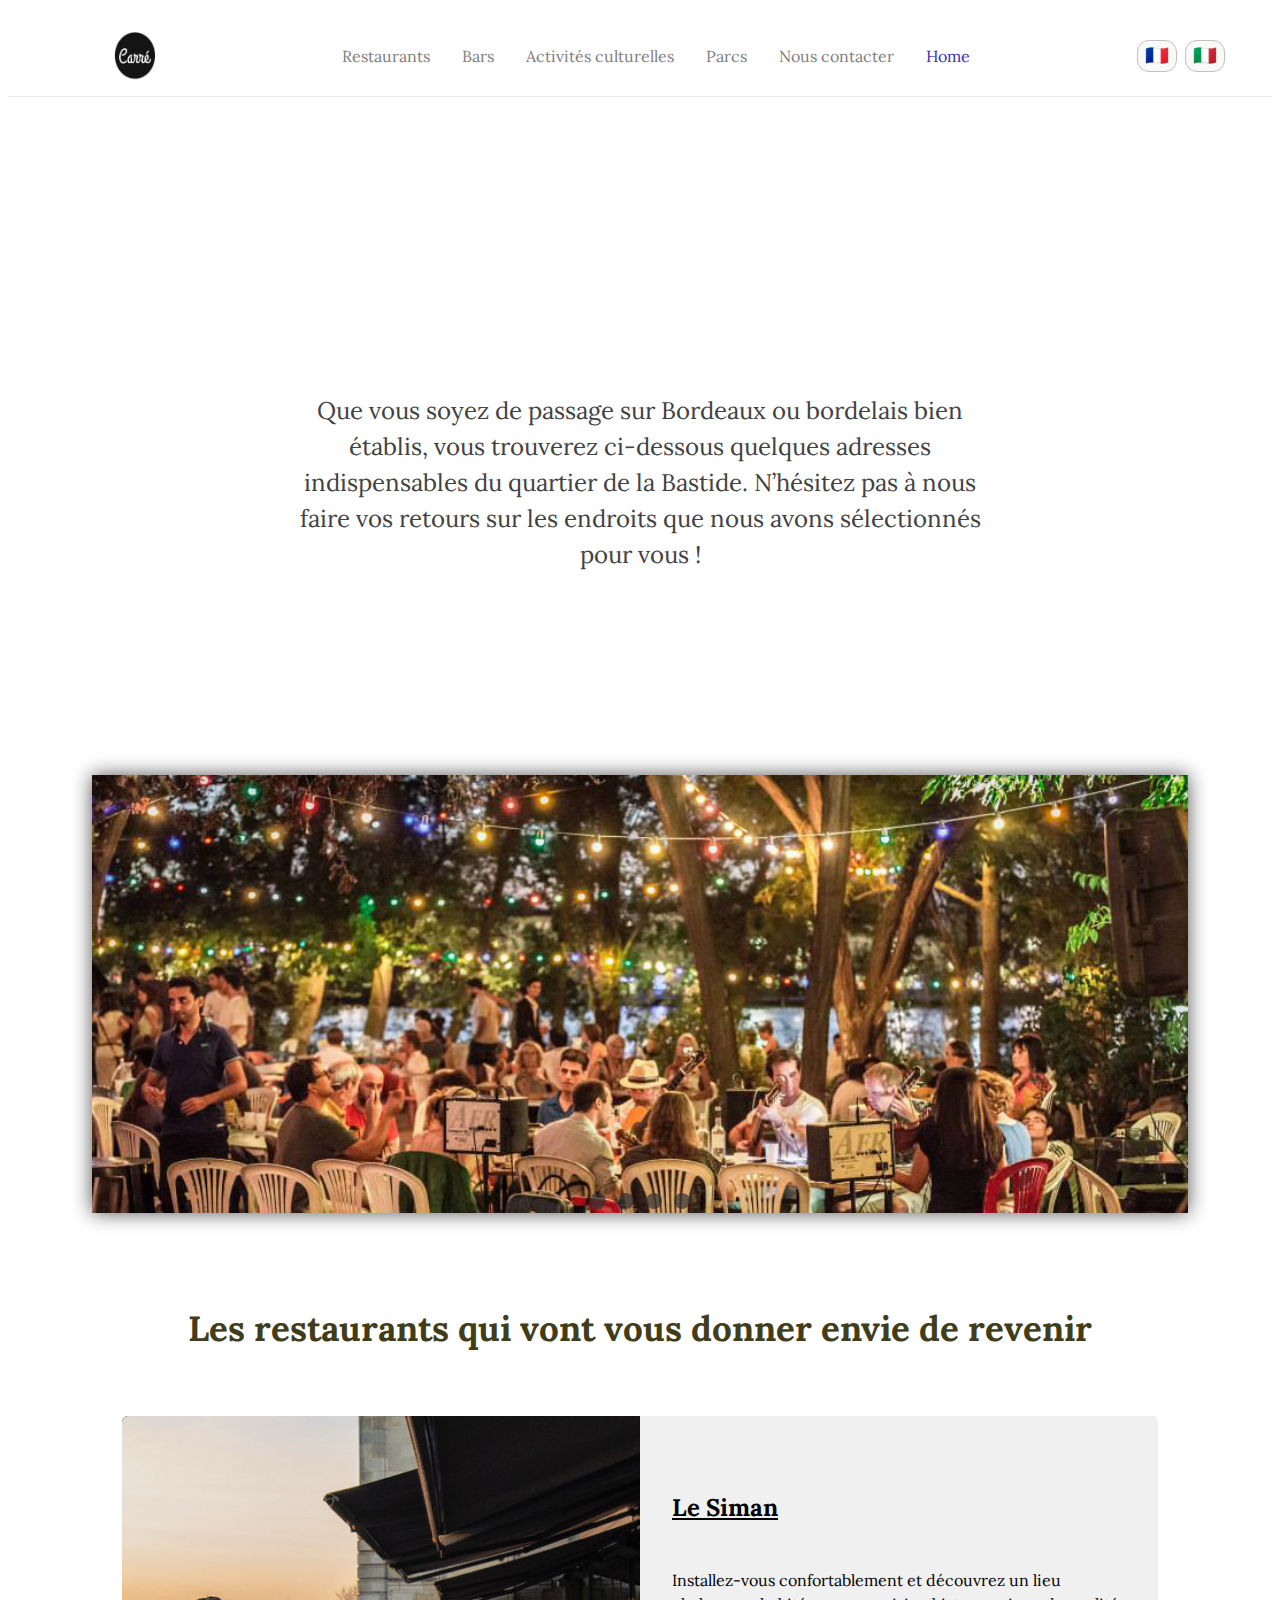
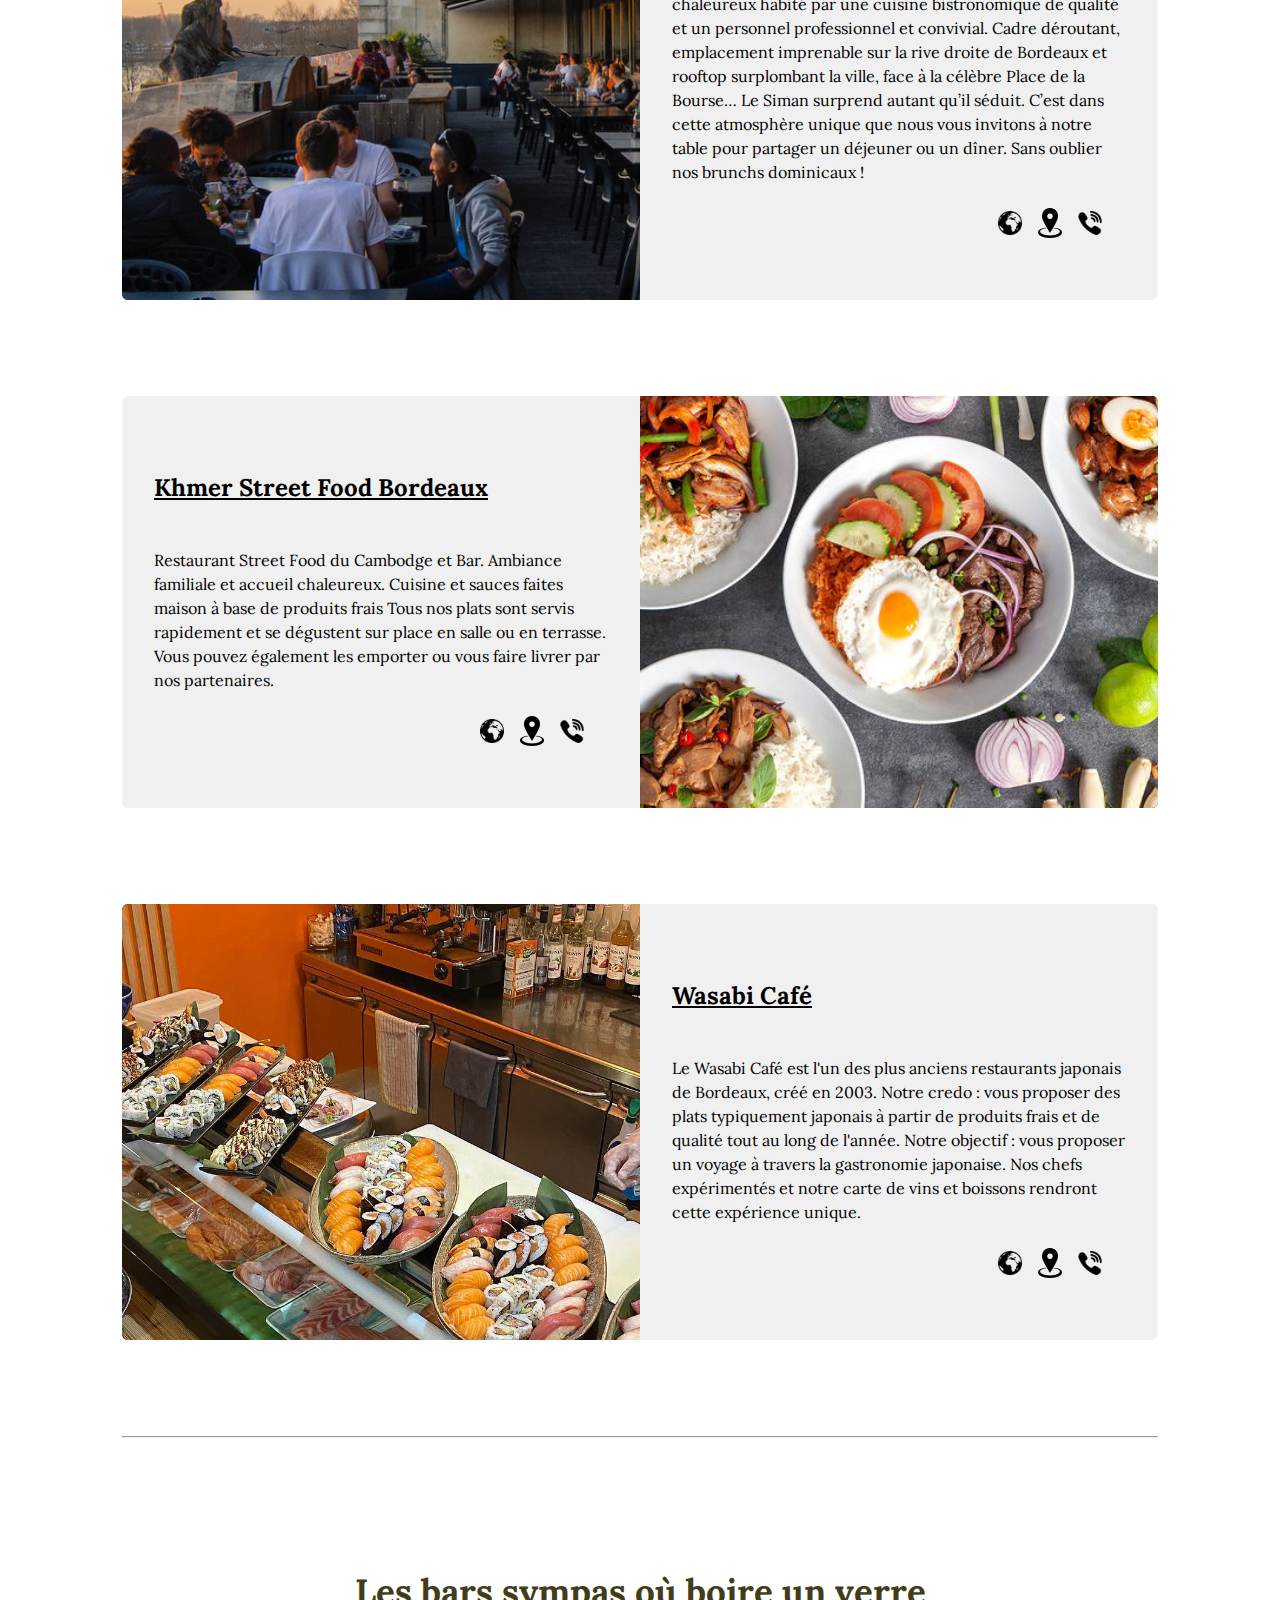
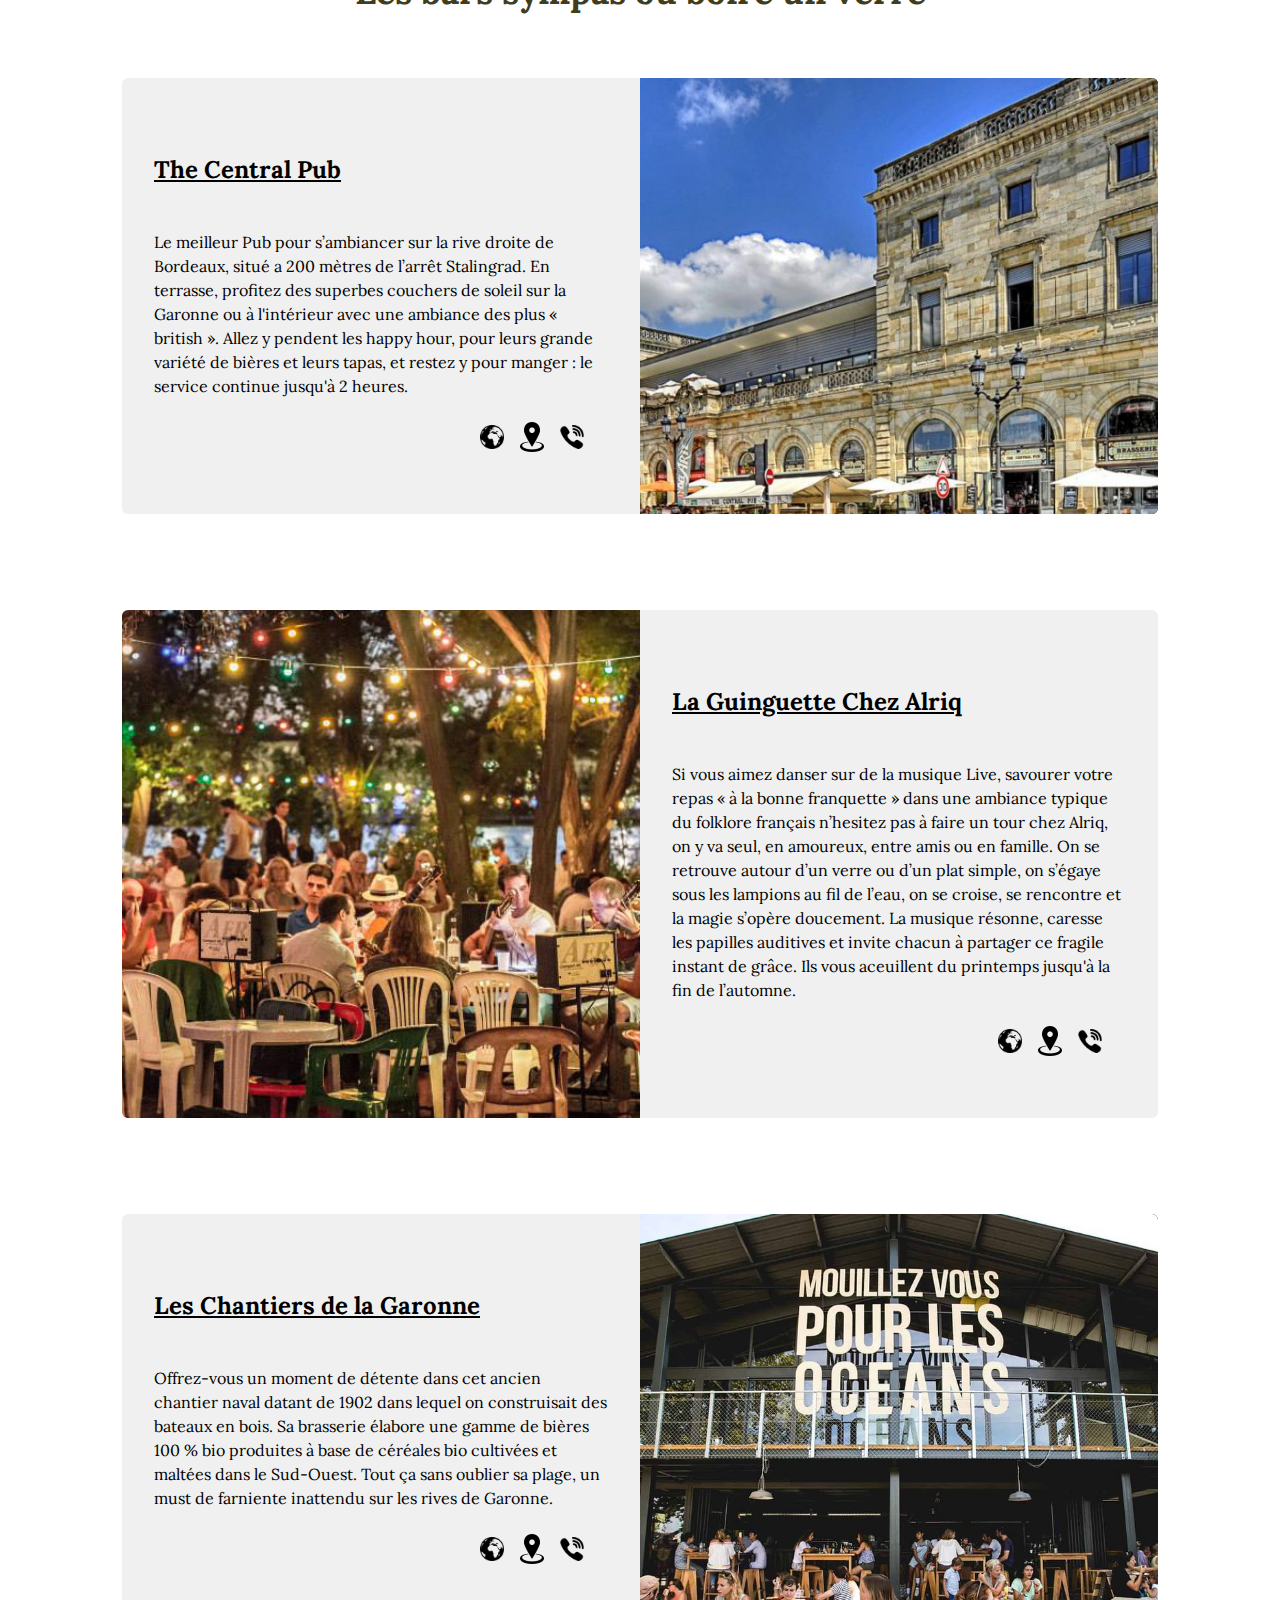
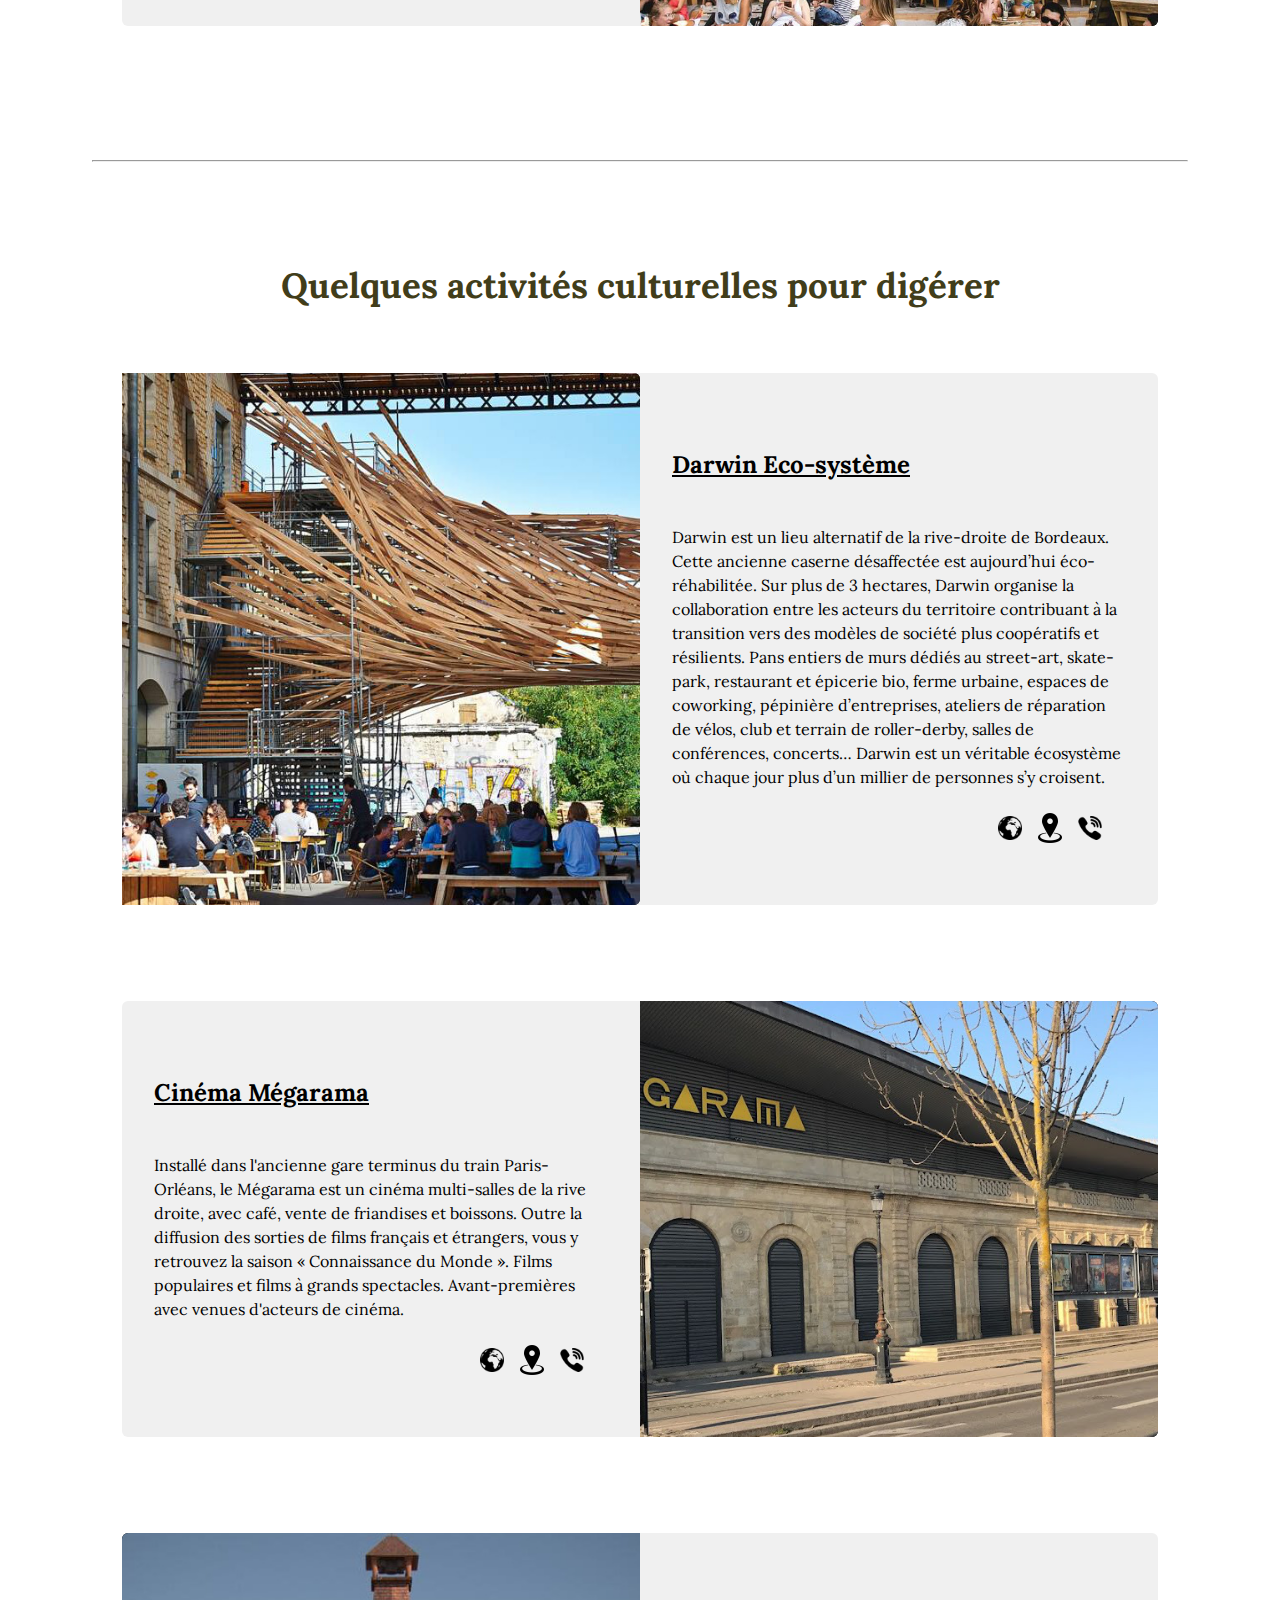
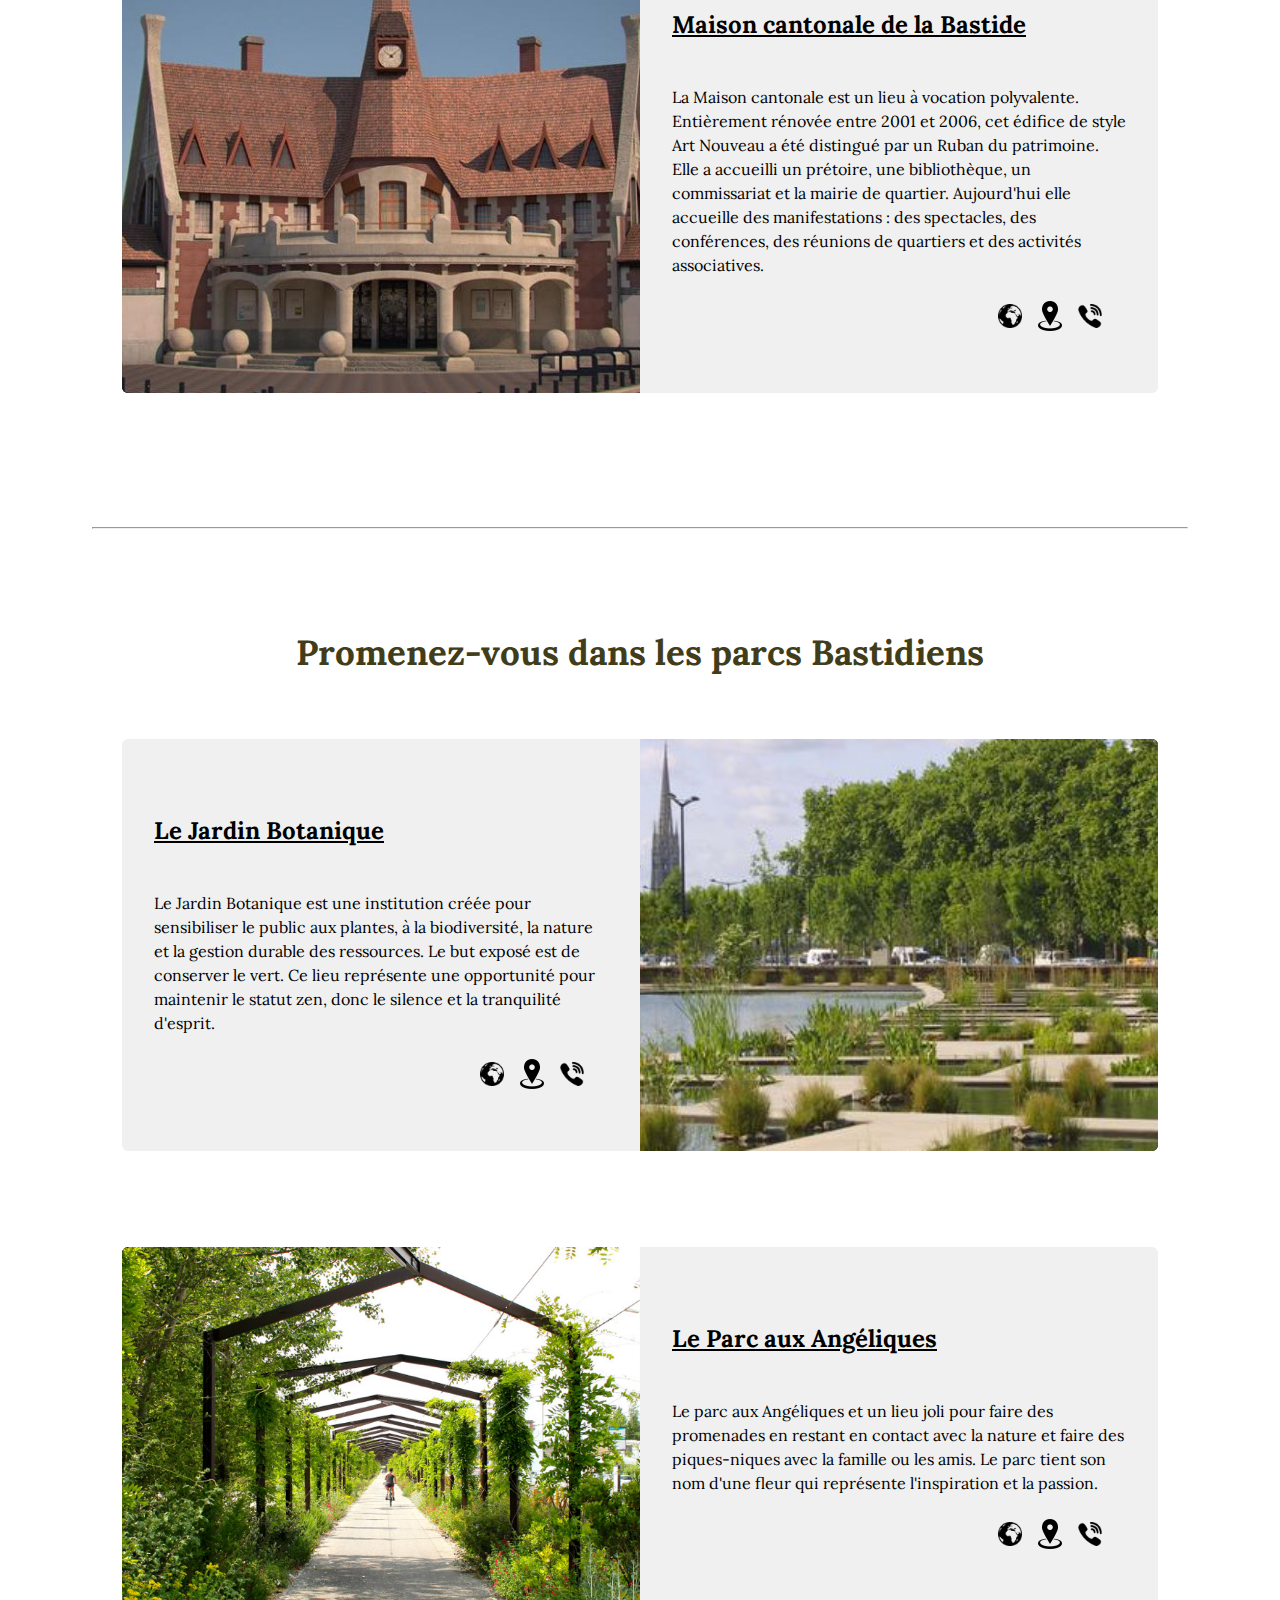
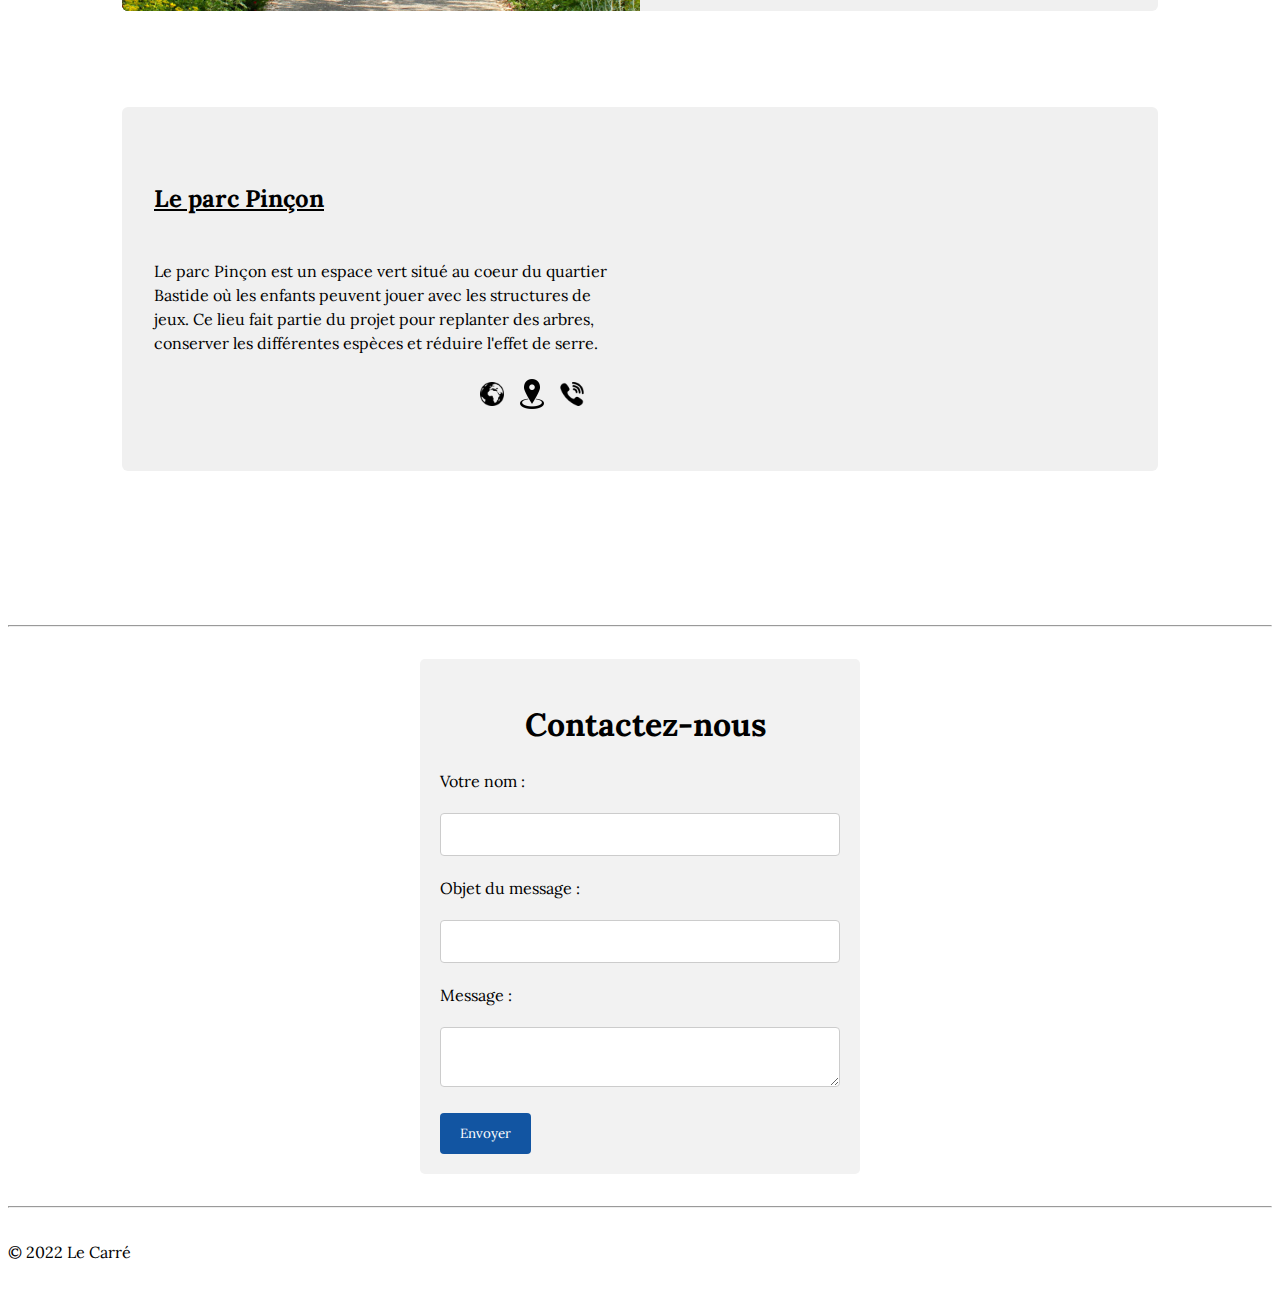
<file: index.html>
<!DOCTYPE html>
<html lang="en">
  <head>
    <meta charset="UTF-8" />
    <meta http-equiv="X-UA-Compatible" content="IE=edge" />
    <meta name="viewport" content="width=device-width, initial-scale=1.0" />
    <title>La Bastide Tour</title>
    <link rel="stylesheet" type="text/css" href="style-carousel.css" />
    <link rel="stylesheet" href="style.css" />
    <link rel="stylesheet" href="burger.css" />
    <link rel="stylesheet" href="contact.css" />
    <link rel="stylesheet" href="titre.css" />
    <link rel="preconnect" href="https://fonts.googleapis.com" />
    <link rel="preconnect" href="https://fonts.gstatic.com" crossorigin />
    <link
      href="https://fonts.googleapis.com/css2?family=Lora&display=swap"
      rel="stylesheet"
    />
    <link rel="preconnect" href="https://fonts.googleapis.com" />
    <link rel="preconnect" href="https://fonts.googleapis.com" />
    <link rel="preconnect" href="https://fonts.googleapis.com" />
    <link rel="preconnect" href="https://fonts.gstatic.com" crossorigin />
    <link
      href="https://fonts.googleapis.com/css2?family=Caveat:wght@500&family=Dancing+Script:wght@600&family=Jost:ital,wght@1,100&family=Lato:ital,wght@1,100&family=Merriweather+Sans:wght@300&family=Nunito:wght@200&family=Titillium+Web:wght@200&display=swap"
      rel="stylesheet"
    />
  </head>
  <body>
    <!-- HEADER (avec navbar et doit prendre toute la largeur (sans padding ou margin)) -->
    <header class="nav">
      <a href="#" class="logo">
        <img id="logo" src="assets/logo.png" alt="Logo" class="logo" />
      </a>
      <div id="menu-button" class="toggle">
        <svg
          xmlns="http://www.w3.org/2000/svg"
          class="toggle-label"
          fill="none"
          viewBox="0 0 24 24"
          stroke="currentColor"
          stroke-width="2"
        >
          <path
            stroke-linecap="round"
            stroke-linejoin="round"
            d="M4 6h16M4 12h16M4 18h16"
          />
        </svg>
      </div>
      <div class="langWrap">
        <button class="lang-switch" data-lang="fr">🇫🇷</button>
        <button class="lang-switch" data-lang="it">🇮🇹</button>
      </div>
      <div class="menu" id="menu">
        <a href="#restaurants" class="menuEffet" data-lang="fr">Restaurants</a>
        <a href="#restaurants" class="menuEffet" data-lang="it">Ristoranti</a>
        <a href="#bars" class="menuEffet" data-lang="fr">Bars</a>
        <a href="#bars" class="menuEffet" data-lang="it">Bars</a>
        <a href="#culturelles" class="menuEffet" data-lang="fr"
          >Activités culturelles</a
        >
        <a href="#culturelles" class="menuEffet" data-lang="it"
          >Attività culturali</a
        >
        <a href="#parcs" class="menuEffet" data-lang="fr">Parcs</a>
        <a href="#parcs" class="menuEffet" data-lang="it">Parchi</a>
        <a href="#contactForm" class="menuEffet" data-lang="fr"
          >Nous contacter</a
        >
        <a href="#contactForm" class="menuEffet" data-lang="it">Contattateci</a>
        <a href="#" class="menuEffet"><span>Home</span></a>
      </div>
    </header>
    <!-- MAIN (avec margin, créer une classe avec du margin et l'appliquer sur main (plus sur le body))-->
    <main>
      <div class="titlePrincipal">
        <h1 class="hero-title">Bastide</h1>
      </div>
      <section class="description">
        <div class="content">
          <!-- classes texte servent pour switcher en italien-->
          <p data-lang="fr">
            Que vous soyez de passage sur Bordeaux ou bordelais bien établis,
            vous trouverez ci-dessous quelques adresses indispensables du
            quartier de la Bastide. N’hésitez pas à nous faire vos retours sur
            les endroits que nous avons sélectionnés pour vous !
          </p>
          <p data-lang="it">
            Che siate di passaggio o meno a Bordeaux, ecco un sito che elenca alcuni
            buoni indirizzi nel quartiere di Bastide. Non esitate a darci il vostro
            feedback sui luoghi che abbiamo selezionato per voi!
          </p>
        </div>
      </section>
      <section class="carousel" aria-label="Gallery">
        <ol class="carousel__viewport">
          <li id="carousel__slide1" tabindex="1" class="carousel__slide">
            <div class="carousel__snapper">
              <a href="#carousel__slide4" class="carousel__prev"
                >Go to last slide</a
              >
              <a href="#carousel__slide2" class="carousel__next"
                >Go to next slide</a
              >
            </div>
          </li>
          <li id="carousel__slide2" tabindex="0" class="carousel__slide">
            <div class="carousel__snapper"></div>
            <a href="#carousel__slide1" class="carousel__prev"
              >Go to previous slide</a
            >
            <a href="#carousel__slide3" class="carousel__next"
              >Go to next slide</a
            >
          </li>
          <li id="carousel__slide3" tabindex="0" class="carousel__slide">
            <div class="carousel__snapper"></div>
            <a href="#carousel__slide2" class="carousel__prev"
              >Go to previous slide</a
            >
            <a href="#carousel__slide4" class="carousel__next"
              >Go to next slide</a
            >
          </li>
          <li id="carousel__slide4" tabindex="0" class="carousel__slide">
            <div class="carousel__snapper"></div>
            <a href="#carousel__slide3" class="carousel__prev"
              >Go to previous slide</a
            >
            <a href="#carousel__slide1" class="carousel__next"
              >Go to first slide</a
            >
          </li>
          <li id="carousel__slide5" tabindex="0" class="carousel__slide">
            <div class="carousel__snapper"></div>
            <a href="#carousel__slide1" class="carousel__prev"
              >Go to previous slide</a
            >
            <a href="#carousel__slide3" class="carousel__next"
              >Go to next slide</a
            >
          </li>
        </ol>
        <aside class="carousel__navigation">
          <ol class="carousel__navigation-list">
            <li class="carousel__navigation-item">
              <a href="#carousel__slide1" class="carousel__navigation-button"
                >Go to slide 1</a
              >
            </li>
            <li class="carousel__navigation-item">
              <a href="#carousel__slide2" class="carousel__navigation-button"
                >Go to slide 2</a
              >
            </li>
            <li class="carousel__navigation-item">
              <a href="#carousel__slide3" class="carousel__navigation-button"
                >Go to slide 3</a
              >
            </li>
            <li class="carousel__navigation-item">
              <a href="#carousel__slide4" class="carousel__navigation-button"
                >Go to slide 4</a
              >
            </li>
          </ol>
        </aside>
        <!-- Restaurants) -->
      </section>
      <section id="restaurants" class="alignTitreHome">
        <h2 data-lang="fr">
          Les restaurants qui vont vous donner envie de revenir
        </h2>
        <h2 data-lang="it">
          I ristoranti che ti faranno venire voglia di tornare
        </h2>
        <div class="card">
          <img
            class="items items-left"
            src="assets/restau-siman.jpeg"
            alt="Photo du restaurant le Siman"
          />
          <div class="card-infos">
            <h3>Le Siman</h3>
            <p data-lang="fr">
              Installez-vous confortablement et découvrez un lieu chaleureux
              habité par une cuisine bistronomique de qualité et un personnel
              professionnel et convivial. Cadre déroutant, emplacement
              imprenable sur la rive droite de Bordeaux et rooftop surplombant
              la ville, face à la célèbre Place de la Bourse… Le Siman surprend
              autant qu’il séduit. C’est dans cette atmosphère unique que nous
              vous invitons à notre table pour partager un déjeuner ou un dîner.
              Sans oublier nos brunchs dominicaux !
            </p>
            <p data-lang="it">
              Mettetevi comodi e scoprite un luogo accogliente dotato di una
              cucina bistrot di qualità e uno staff professionale e cordiale. Il
              ristorante ha una posizione inespugnabile sulla riva destra di
              Bordeaux e un tetto che domina la città di fronte alla famosa
              Place de la Bourse. Le Siman sorprende tanto quanto seduce: è in
              questa atmosfera unica che vi invitiamo alla nostra tavola per
              condividere il pranzo o la cena (per non parlare dei nostri brunch
              domenicali!)
            </p>
            <section class="flex-container list-icons">
              <a href="https://www.siman-bordeaux.com/" target="_blank">
                <img src="assets/globe.png" alt="Site web" />
              </a>
              <a
                href="https://www.google.fr/maps/place/Le+Siman/@44.8417682,-0.5710375,15z/data=!3m1!4b1!4m5!3m4!1s0xd55262d121989c7:0xb4beb44d88ff65cd!8m2!3d44.8417466!4d-0.5623146"
                target="_blank"
              >
                <img src="assets/lieu.png" alt="Y aller" />
              </a>
              <a href="tel:+33556674990" target="_blank">
                <img src="assets/phone.png" alt="Telephone" />
              </a>
            </section>
          </div>
        </div>
        <div class="card">
          <div class="card-infos">
            <h3>Khmer Street Food Bordeaux</h3>
            <p data-lang="fr">
              Restaurant Street Food du Cambodge et Bar. Ambiance familiale et
              accueil chaleureux. Cuisine et sauces faites maison à base de
              produits frais Tous nos plats sont servis rapidement et se
              dégustent sur place en salle ou en terrasse. Vous pouvez également
              les emporter ou vous faire livrer par nos partenaires.
            </p>
            <p data-lang="it">
              Ristorante e bar con cibo di strada cambogiano dall’ambiente
              familiare e con una calda accoglienza. Cucina casalinga e salse a
              base di prodotti freschi. Tutti i nostri piatti vengono serviti
              velocemente e possono essere consumati nella sala da pranzo o in
              terrazza. Potete anche portarli via o farveli consegnare dai
              nostri partner.
            </p>
            <section class="flex-container list-icons">
              <a
                href="https://khmer-street-food.eatbu.com/?lang=fr"
                target="_blank"
              >
                <img src="assets/globe.png" alt="Site web" />
              </a>
              <a
                href="https://www.google.fr/maps/place/KHMER+STREET+FOOD+BORDEAUX/@44.8405697,-0.5690857,15z/data=!3m1!4b1!4m5!3m4!1s0xd552715cf73d35b:0x86d0eff4b8a7951e!8m2!3d44.8405565!4d-0.5603554"
                target="_blank"
              >
                <img src="assets/lieu.png" alt="Y aller" />
              </a>
              <a href="tel:+33554685183" target="_blank">
                <img src="assets/phone.png" alt="Telephone" />
              </a>
            </section>
          </div>
          <img
            class="items items-right"
            src="assets/KHMER-STREET-FOOD.jpeg "
            alt="Photo du restaurant Khmer stree food"
          />
        </div>
        <div class="card">
          <img
            class="items items-left"
            src="assets/wasabi-cafe.jpeg"
            alt="Photo du Restaurant le Wasabi café"
          />
          <div class="card-infos">
            <h3>Wasabi Café</h3>
            <p data-lang="fr">
              Le Wasabi Café est l'un des plus anciens restaurants japonais de
              Bordeaux, créé en 2003. Notre credo : vous proposer des plats
              typiquement japonais à partir de produits frais et de qualité tout
              au long de l'année. Notre objectif : vous proposer un voyage à
              travers la gastronomie japonaise. Nos chefs expérimentés et notre
              carte de vins et boissons rendront cette expérience unique.
            </p>
            <p data-lang="it">
              Il Wasabi Cafè è uno dei più antichi ristoranti giapponesi di
              Bordeaux, nato nel 2003. Il nostro credo: offrirvi piatti tipici
              giapponesi con prodotti freschi e di qualità durante tutto l'anno.
              Il nostro obiettivo: offrirvi un viaggio attraverso la gastronomia
              giapponese. I nostri chef esperti e la nostra carta dei vini e
              delle bevande renderanno questa esperienza unica.
            </p>
            <section class="flex-container list-icons">
              <a href="https://www.wasabicafe.fr/" target="_blank">
                <img src="assets/globe.png" alt="Site web" />
              </a>
              <a
                href="https://www.google.fr/maps/place/Wasabi+Caf%C3%A9/@44.8397985,-0.5683831,15z/data=!3m1!4b1!4m5!3m4!1s0xd55262de218d76b:0xe199092f37e92166!8m2!3d44.8397748!4d-0.5596433"
                target="_blank"
              >
                <img src="assets/lieu.png" alt="Y aller" />
              </a>
              <a href="tel:+33556322844" target="_blank">
                <img src="assets/phone.png" alt="Telephone" />
              </a>
            </section>
          </div>
        </div>
        <hr />
      </section>
      <!-- Bars -->
      <section id="bars" class="alignTitreHome">
        <h2 data-lang="fr">Les bars sympas où boire un verre</h2>
        <h2 data-lang="it">I bar simpatici dove bere un bicchiere</h2>
        <div class="card">
          <div class="card-infos">
            <h3>The Central Pub</h3>
            <p data-lang="fr">
              Le meilleur Pub pour s’ambiancer sur la rive droite de Bordeaux,
              situé a 200 mètres de l’arrêt Stalingrad. En terrasse, profitez
              des superbes couchers de soleil sur la Garonne ou à l'intérieur
              avec une ambiance des plus « british ». Allez y pendent les happy
              hour, pour leurs grande variété de bières et leurs tapas, et
              restez y pour manger : le service continue jusqu'à 2 heures.
            </p>
            <p data-lang="it">
              Il miglior Pub per divertirsi sulla riva destra di Bordeaux,
              situato a 200 metri dalla fermata Stalingrad. Sulla terrazza,
              godetevi gli splendidi tramonti sulla Garonna o all'interno con
              un'atmosfera molto "british". Andateci durante l'happy hour, per
              la loro ampia varietà di birre e tapas, e restate lì a mangiare:
              il servizio continua fino alle 2 del mattino.
            </p>
            <section class="flex-container list-icons">
              <a href="https://www.the-central-pub.com/" target="_blank">
                <img src="assets/globe.png" alt="Site web" />
              </a>
              <a
                href="https://www.google.fr/maps/place/The+Central+Pub/@44.8414979,-0.564169,17z/data=!3m1!4b1!4m5!3m4!1s0xd55262d11d441a9:0x8842c84d71381dcf!8m2!3d44.8414511!4d-0.5619747"
                target="_blank"
              >
                <img src="assets/lieu.png" alt="Y aller" />
              </a>
              <a href="tel:+33557803800" target="_blank">
                <img src="assets/phone.png" alt="Telephone" />
              </a>
            </section>
          </div>
          <img
            class="items items-right"
            src="assets/le-central.jpeg"
            alt="Photo du Bar Le Central"
          />
        </div>

        <div class="card">
          <img
            class="items items-left"
            src="assets/alirc.jpeg"
            alt="Photo de la Guinguette de chez Alric"
          />
          <div class="card-infos">
            <h3 id="Guinguette">La Guinguette Chez Alriq</h3>
            <p data-lang="fr">
              Si vous aimez danser sur de la musique Live, savourer votre repas
              « à la bonne franquette » dans une ambiance typique du folklore
              français n’hesitez pas à faire un tour chez Alriq, on y va seul,
              en amoureux, entre amis ou en famille. On se retrouve autour d’un
              verre ou d’un plat simple, on s’égaye sous les lampions au fil de
              l’eau, on se croise, se rencontre et la magie s’opère doucement.
              La musique résonne, caresse les papilles auditives et invite
              chacun à partager ce fragile instant de grâce. Ils vous aceuillent
              du printemps jusqu'à la fin de l’automne.
            </p>
            <p data-lang="it">
              Se vi piace ballare con musica dal vivo, assaporare il vostro
              pasto « à la bonne franquette » in un'atmosfera tipica del
              folklore francese, non esitate a visitare Alric: si va da soli, in
              coppia, con gli amici o la famiglia. Ci si incontra attorno a un
              drink o un semplice piatto, ci si rallegra sotto le lanterne
              sull'acqua, ci si incrocia, ci si incontra e la magia avviene
              lentamente. La musica risuona, accarezza le papille gustative
              uditive e invita tutti a condividere questo fragile momento di
              grazia. Vi accolgono dalla primavera fino alla fine dell'autunno.
            </p>
            <section class="flex-container list-icons">
              <a href="https://www.laguinguettechezalriq.com/" target="_blank">
                <img src="assets/globe.png" alt="Site web" />
              </a>
              <a
                href="https://www.google.fr/maps/place/La+Guinguette+Chez+Alriq/@44.8506391,-0.5642683,17z/data=!3m1!4b1!4m5!3m4!1s0x40544932aa58493d:0xa9b7bca9c0cf9cad!8m2!3d44.8506353!4d-0.5620743"
                target="_blank"
              >
                <img src="assets/lieu.png" alt="Y aller" />
              </a>
              <a href="tel:+33556865849" target="_blank">
                <img src="assets/phone.png" alt="Telephone" />
              </a>
            </section>
          </div>
        </div>

        <div class="card">
          <div class="card-infos">
            <h3>Les Chantiers de la Garonne</h3>
            <p data-lang="fr">
              Offrez-vous un moment de détente dans cet ancien chantier naval
              datant de 1902 dans lequel on construisait des bateaux en bois. Sa
              brasserie élabore une gamme de bières 100 % bio produites à base
              de céréales bio cultivées et maltées dans le Sud-Ouest. Tout ça
              sans oublier sa plage, un must de farniente inattendu sur les
              rives de Garonne.
            </p>
            <p data-lang="it">
              Regalatevi un momento di relax in questo ex cantiere navale del
              1902 dove venivano costruite barche di legno. Il suo birrificio
              produce una gamma di birre biologiche al 100% prodotte da cereali
              biologici coltivati e maltati nel sud-ovest. Tutto questo senza
              dimenticare la sua spiaggia, tappa obbligata per ozio inaspettato
              sulle rive della Garonna.
            </p>
            <section class="flex-container list-icons">
              <a href="https://leschantiersdelagaronne.camp/" target="_blank">
                <img src="assets/globe.png" alt="Site web" />
              </a>
              <a
                href="https://www.google.fr/maps/place/Les+Chantiers+de+la+Garonne/@44.8510981,-0.5637921,17z/data=!3m1!4b1!4m5!3m4!1s0xd55288053e45b51:0x1744fa88532740cc!8m2!3d44.8510943!4d-0.5615981"
                target="_blank"
              >
                <img src="assets/lieu.png" alt="Y aller" />
              </a>
              <a href="tel:+33547798470" target="_blank">
                <img src="assets/phone.png" alt="Telephone" />
              </a>
            </section>
          </div>
          <img
            class="items items-right"
            src="assets/Bar-chantier.jpeg"
            alt="Image du bar les cChantiers de la Garone"
          />
        </div>
      </section>
      <hr />
      <!-- Activitées culturelles-->
      <section id="culturelles" class="alignTitreHome">
        <h2 data-lang="fr">Quelques activités culturelles pour digérer</h2>
        <h2 data-lang="it">Alcune attività culturali per digerire</h2>
        <div class="card">
          <picture>
            <source
              class="items items-right"
              media="(min-width: 1024px)"
              srcset="assets/activites-darwin2.jpeg"
            />
            <img
              class="items items-right"
              src="assets/activites-darwin-caree.jpeg"
              alt="description"
            />
          </picture>
          <div class="card-infos">
            <h3>Darwin Eco-système</h3>
            <p data-lang="fr">
              Darwin est un lieu alternatif de la rive-droite de Bordeaux. Cette
              ancienne caserne désaffectée est aujourd’hui éco-réhabilitée. Sur
              plus de 3 hectares, Darwin organise la collaboration entre les
              acteurs du territoire contribuant à la transition vers des modèles
              de société plus coopératifs et résilients. Pans entiers de murs
              dédiés au street-art, skate-park, restaurant et épicerie bio,
              ferme urbaine, espaces de coworking, pépinière d’entreprises,
              ateliers de réparation de vélos, club et terrain de roller-derby,
              salles de conférences, concerts… Darwin est un véritable
              écosystème où chaque jour plus d’un millier de personnes s’y
              croisent.
            </p>
            <p data-lang="it">
              Darwin è un luogo alternativo sulla riva destra di Bordeaux.
              Questa ex caserma in disuso è ora eco-riabilitata. Su più di 3
              ettari, Darwin organizza la collaborazione tra gli attori del
              territorio contribuendo alla transizione verso modelli di società
              più cooperativi e resilienti. Ci sono intere sezioni di pareti
              dedicate alla street-art, uno skate-park, un ristorante, un
              negozio di alimentari biologici, l’urban farm, spazi di coworking,
              un’incubatore aziendale, officine di riparazione per biciclette,
              un roller-derby club, sale conferenze e concerti. Darwin è un vero
              ecosistema dove ogni giorno si incontrano più di 1000 persone.
            </p>
            <section class="flex-container list-icons">
              <a href="https://darwin.camp/" target="_blank">
                <img id="darwin" src="assets/globe.png" alt="Site web" />
              </a>
              <a
                href="https://www.google.fr/maps/place/Darwin+Eco-syst%C3%A8me/@44.8495521,-0.5625407,17z/data=!3m1!4b1!4m5!3m4!1s0xd552881d2a1d2c5:0x2c84ad56e339ad2c!8m2!3d44.8495483!4d-0.5603467"
                target="_blank"
              >
                <img src="assets/lieu.png" alt="Y aller" />
              </a>
              <a href="tel:+33556775206" target="_blank">
                <img src="assets/phone.png" alt="Telephone" />
              </a>
            </section>
          </div>
        </div>

        <div class="card">
          <div class="card-infos">
            <h3>Cinéma Mégarama</h3>
            <p data-lang="fr">
              Installé dans l'ancienne gare terminus du train Paris-Orléans, le
              Mégarama est un cinéma multi-salles de la rive droite, avec café,
              vente de friandises et boissons. Outre la diffusion des sorties de
              films français et étrangers, vous y retrouvez la saison «
              Connaissance du Monde ». Films populaires et films à grands
              spectacles. Avant-premières avec venues d'acteurs de cinéma.
            </p>
            <p data-lang="it">
              Installato nell'ex stazione capolinea del treno Parigi-Orléans, il
              Mégarama è un cinema multisala sulla riva destra con caffetteria,
              vendita di dolci e bevande. Oltre alla proiezione delle uscite
              cinematografiche francesi e straniere, troverai lì la stagione «
              Connaissance du Monde ». Film popolari e di successo e anteprime
              con l’apparizione di attori cinematografici.
            </p>
            <section class="flex-container list-icons">
              <a href="http://bordeaux.megarama.fr/" target="_blank">
                <img src="assets/globe.png" alt="Site web" />
              </a>
              <a
                href="https://www.google.fr/maps/place/Cin%C3%A9ma+MEGARAMA+Bordeaux/@44.8417453,-0.5645152,17z/data=!3m1!4b1!4m5!3m4!1s0xd55262d118531a3:0x21ebf1115e086901!8m2!3d44.8417555!4d-0.5613812"
                target="_blank"
              >
                <img src="assets/lieu.png" alt="Y aller" />
              </a>
              <a href="tel:+33556406670" target="_blank">
                <img src="assets/phone.png" alt="Telephone" />
              </a>
            </section>
          </div>
          <img
            class="items items-right"
            src="assets/Megarama-1.jpeg"
            alt="Image du cinema le Megarama"
          />
        </div>

        <div class="card">
          <img
            class="items items-left"
            src="assets/Maison-cantonale.jpeg"
            alt="Image de la maison cantonale"
          />
          <div class="card-infos">
            <h3>Maison cantonale de la Bastide</h3>
            <p data-lang="fr">
              La Maison cantonale est un lieu à vocation polyvalente.
              Entièrement rénovée entre 2001 et 2006, cet édifice de style Art
              Nouveau a été distingué par un Ruban du patrimoine. Elle a
              accueilli un prétoire, une bibliothèque, un commissariat et la
              mairie de quartier. Aujourd'hui elle accueille des manifestations
              : des spectacles, des conférences, des réunions de quartiers et
              des activités associatives.
            </p>
            <p data-lang="it">
              La Maison cantonale è un luogo polivalente. Interamente
              ristrutturato tra il 2001 e il 2006, questo edificio in stile Art
              Nouveau è stato insignito dell'Heritage Ribbon. Un tempo ospitava
              un'aula di tribunale, una biblioteca, una stazione di polizia e il
              municipio distrettuale: oggi ospita eventi, spettacoli, convegni,
              incontri di quartiere e attività associative.
            </p>
            <section class="flex-container list-icons">
              <a
                href="https://www.bordeaux.fr/l6136/maison-cantonale"
                target="_blank"
              >
                <img src="assets/globe.png" alt="Site web" />
              </a>
              <a
                href="https://www.google.com/maps/place/Maison+Cantonale+de+la+Bastide/@44.8415519,-0.5530279,15z/data=!4m2!3m1!1s0x0:0x9f4fba51020c6a9b?sa=X&ved=2ahUKEwiAkKHO5cX2AhVHzhoKHc09DNYQ_BJ6BAgyEAU"
                target="_blank"
              >
                <img src="assets/lieu.png" alt="Y aller" />
              </a>
              <a href="tel:+33556102035" target="_blank">
                <img src="assets/phone.png" alt="Telephone" />
              </a>
            </section>
          </div>
        </div>
      </section>
      <hr />
      <!-- parcs-->
      <section id="parcs" class="alignTitreHome">
        <h2 data-lang="fr">Promenez-vous dans les parcs Bastidiens</h2>
        <h2 data-lang="it">Passeggiate nei parchi di Bastide</h2>
        <div class="card">
          <div class="card-infos">
            <h3>Le Jardin Botanique</h3>
            <p data-lang="fr">
              Le Jardin Botanique est une institution créée pour sensibiliser le
              public aux plantes, à la biodiversité, la nature et la gestion
              durable des ressources. Le but exposé est de conserver le vert. Ce
              lieu représente une opportunité pour maintenir le statut zen, donc
              le silence et la tranquilité d'esprit.
            </p>
            <p data-lang="it">
              Jardin Botanique è un'istituzione nata per sensibilizzare
              l'opinione pubblica sulle piante, sulla biodiversità, sulla natura
              e sulla gestione sostenibile delle risorse. L'obiettivo dichiarato
              è preservare il verde. Questo luogo rappresenta un'opportunità per
              mantenere lo stato zen, quindi il silenzio e la tranquillità.
            </p>
            <section class="flex-container list-icons">
              <a href="https://jardin-botanique-bordeaux.fr/" target="_blank">
                <img src="assets/globe.png" alt="Site web" />
              </a>
              <a
                href="https://www.google.fr/maps/place/Jardin+Botanique+de+Bordeaux/@44.8445804,-0.5611138,17z/data=!3m1!4b1!4m5!3m4!1s0xd55287582bb17df:0xae4bcbcef5c9f377!8m2!3d44.8445766!4d-0.5589251"
                target="_blank"
              >
                <img src="assets/lieu.png" alt="Y aller" />
              </a>
              <a href="tel:+33556521877" target="_blank">
                <img src="assets/phone.png" alt="Telephone" />
              </a>
            </section>
          </div>
          <img
            class="items items-right"
            src="assets/jardin_botanique1.jpg"
            alt="Image du jardin Botanique"
          />
        </div>

        <div class="card">
          <img
            class="items items-left"
            src="assets/activites-darwin.jpeg"
            alt="Image du parc du Parc aux angeliques"
          />
          <div class="card-infos">
            <h3>Le Parc aux Angéliques</h3>
            <p data-lang="fr">
              Le parc aux Angéliques et un lieu joli pour faire des promenades
              en restant en contact avec la nature et faire des piques-niques
              avec la famille ou les amis. Le parc tient son nom d'une fleur qui
              représente l'inspiration et la passion.
            </p>
            <p data-lang="it">
              Parc aux Angéliques è un bel posto dove fare passeggiate rimanendo
              a contatto con la natura e fare picnic con la famiglia o gli
              amici. Il parco prende il nome da un fiore che rappresenta
              l’ispirazione e la passione.
            </p>
            <section class="flex-container list-icons">
              <a
                href="https://www.bordeaux.fr/l24461/angeliques-parc-aux-"
                target="_blank"
              >
                <img src="assets/globe.png" alt="Site web" />
              </a>
              <a
                href="https://www.google.fr/maps/place/Parc+aux+Ang%C3%A9liques/@44.8480324,-0.5690211,16.1z/data=!4m5!3m4!1s0xd5527d52a282d59:0x37394a6158286748!8m2!3d44.8471932!4d-0.5649601"
                target="_blank"
              >
                <img src="assets/lieu.png" alt="Y aller" />
              </a>
              <a href="tel:+33556102030" target="_blank">
                <img src="assets/phone.png" alt="Telephone" />
              </a>
            </section>
          </div>
        </div>
        <div class="card">
          <div class="card-infos">
            <h3>Le parc Pinçon</h3>
            <p data-lang="fr">
              Le parc Pinçon est un espace vert situé au coeur du quartier
              Bastide où les enfants peuvent jouer avec les structures de jeux.
              Ce lieu fait partie du projet pour replanter des arbres, conserver
              les différentes espèces et réduire l'effet de serre.
            </p>
            <p data-lang="it">
              Parc Pinçon è uno spazio verde situato nel cuore del quartiere
              Bastide dove i bambini possono giocare con le strutture ludiche.
              Questo luogo fa parte del progetto per ripiantare alberi,
              preservare le diverse specie e ridurre l'effetto serra.
            </p>
            <section class="flex-container list-icons">
              <a
                href="https://www.bordeaux.fr/l24786/pincon-parc-"
                target="_blank"
              >
                <img src="assets/globe.png" alt="Site web" />
              </a>
              <a
                href="https://www.google.fr/maps/place/Parc+Pin%C3%A7on/@44.8450998,-0.5478865,17z/data=!3m1!4b1!4m5!3m4!1s0xd55262203b62cd7:0xf1378abebdf3553d!8m2!3d44.845096!4d-0.5456978"
                target="_blank"
              >
                <img src="assets/lieu.png" alt="Y aller" />
              </a>
              <a href="tel:+33556102030" target="_blank">
                <img src="assets/phone.png" alt="Telephone" />
              </a>
            </section>
        </main>
        <hr>
        <!-- FOOTER -->
        <footer>
            
            </br>
            <form id="contactForm">
                <h1 class="contactTitle" data-lang="fr">Contactez-nous</h1>
                <h1 class="contactTitle" data-lang="it">Contattateci</h1>
                <label for="name" class="textForm" data-lang="fr">Votre nom :</label>
                <label for="name" class="textForm" data-lang="it">Il vostro nome :</label>
                <input type="text" id="name" name="name" value=" ">
                <label for="objet" class="textForm" data-lang="fr">Objet du message :</label>
                <label for="objet" class="textForm" data-lang="it">Oggetto del messaggio :</label>
                <input type="text" id="objet" name="objet" value=" " />
                <label for="message" class="textForm" data-lang="fr">Message :</label>
                <label for="message" class="textForm" data-lang="it">Messaggio :</label>
                <textarea id="message" name="message"></textarea>
                <button type="submit" class="submit" data-lang="fr">Envoyer</button>
                <button type="submit" class="submit" data-lang="it">Mandare</button>
              </form>

            </br>
            <hr>
            </br>
            © 2022 Le Carré
            <br><br>
        </footer>
        <script src="script.js"></script>
    </body>
</html>
</file>
<file: style-carousel.css>
@keyframes tonext {
  75% {
    left: 0;
  }
  95% {
    left: 100%;
  }
  98% {
    left: 100%;
  }
  99% {
    left: 0;
  }
}

@keyframes tostart {
  75% {
    left: 0;
  }
  95% {
    left: -300%;
  }
  98% {
    left: -300%;
  }
  99% {
    left: 0;
  }
}

@keyframes snap {
  96% {
    scroll-snap-align: center;
  }
  97% {
    scroll-snap-align: none;
  }
  99% {
    scroll-snap-align: none;
  }
  100% {
    scroll-snap-align: center;
  }
}

.carousel {
  box-sizing: border-box;
  scrollbar-color: transparent transparent; /* thumb and track color */
  scrollbar-width: 0px;
}

.carousel::-webkit-scrollbar {
  width: 0;
}

.carousel::-webkit-scrollbar-track {
  background: transparent;
}

.carousel::-webkit-scrollbar-thumb {
  background: transparent;
  border: none;
}

.carousel {
  -ms-overflow-style: none;
  margin: 0px;
}

ol,
li {
  list-style: none;
  margin: 0;
  padding: 0;
}
/* modification de la taille en hauteur */
.carousel {
  margin: 0;
  position: relative;
  padding-top: 40%;
  filter: drop-shadow(0 0 10px rgba(0, 0, 0, 0.678));
  perspective: 100px;
  background-color: none;
}

.carousel__viewport {
  position: absolute;
  top: 0;
  right: 0;
  bottom: 0;
  left: 0;
  display: flex;
  overflow-x: scroll;
  counter-reset: item;
  scroll-behavior: smooth;
  scroll-snap-type: x mandatory;
}

.carousel__slide {
  position: relative;
  flex: 0 0 100%;
  width: 100%;
  background-size: 100%;
  counter-increment: none;
}
#carousel__slide1 {
  background-image: url(./assets/alirc.jpeg);
}

#carousel__slide2 {
  background-image: url(./assets/activites-darwin2.jpeg);
}

#carousel__slide3 {
  background-image: url(./assets/activites-darwin.jpeg);
}
#carousel__slide4 {
  background-image: url(./assets/restau-siman.jpeg);
}

#carousel__slide5 {
  background-image: url(./assets/bastide-img1.jpeg);
}



.carousel__snapper {
  position: relative;
  top: 0;
  left: 0;
  width: 100%;
  height: 100%;
  scroll-snap-align: center;
}

@media (hover: hover) {
  .carousel__snapper {
    animation-name: tonext, snap;
    animation-timing-function: ease;
    animation-duration: 4s;
    animation-iteration-count: infinite;
  }

  .carousel__slide:last-child .carousel__snapper {
    animation-name:inherit;
  }
}

@media (prefers-reduced-motion: reduce) {
  .carousel__snapper {
    animation-name: none;
  }
}

.carousel:hover .carousel__snapper,
.carousel:focus-within .carousel__snapper {
  animation-name: none;
}

.carousel__navigation {
  position: absolute;
  right: 0;
  bottom: 0;
  left: 0;
  text-align: center;
}

.carousel__navigation-list,
.carousel__navigation-item {
  display: inline-block;
}

.carousel__navigation-button {
  display: inline-block;
  width: 1rem;
  height: 1rem;
  background-color: rgba(51, 51, 51, 0.712);
  background-clip: content-box;
  border: 0.25rem solid transparent;
  border-radius: 50%;
  font-size: 0;
  transition: transform 0.1s;
}
/* Taille boutons de nav carousel*/
.carousel::before,
.carousel::after,
.carousel__prev,
.carousel__next {
  position: absolute;
  top: 0;
  margin-top: 20%;
  width: 3rem;
  height: 3rem;
  transform: translateY(-50%);
  border-radius: 50%;
  font-size: 0;
  outline: 0;
}
</file>
<file: style.css>
/* Pour la traduction : sert à n'afficher qu'une langue à la fois et à masquer l'autre */
/* on met !important car sinon le display:block de la navbar prend le dessus (car il est ciblé
plus précisément */
.d-none {
  display: none !important;
}

/* règles générales */

h3 {
  line-height: 3;
}

.langWrap {
  margin: 0 4vw 0;
}

.description {
  margin-bottom: 40px;
}

@media only screen and (min-width: 600px) {
  body {
    font-family: "Lora", serif;
    line-height: 1.5;
  }

  main {
    padding: 20px;
    margin: 5vw;
    margin-bottom: 0.5vw;
  }

  h1 {
    margin-left: 1vw;
    text-align: center;
  }

  h2 {
  
    line-height: 1.5;
    margin: 60px;
    font-size: 2.2rem;
  }

  h3 {
    line-height: 3;
  }

  .description {
    margin-bottom: 50px;
  }

  .alignTitreHome {
    padding: 30px;
  }
}

/* Photos des restaurants : j'ai ajouté width 100% pour que les images soit alignés avec le texte */
.items {
  width: 100%;
  height: 100%;
  object-fit: cover; /* pour que l'image prenne toute la place de la carte */
  background-color: black;
}

.items-left {
  border-radius: 0.375rem 0 0 0.375rem;
}

.items-right {
  border-radius: 0 0.375rem 0.375rem 0;
}

/* concerne tout le monde */
body {
  color: var(--color-primary);
}

h2 {
  font-size: 35px;
  font-family: "Lora", serif;
  font-weight: 900;
color: #413d1a;
  text-align: center;
}

h3 {
  font-size: x-large;
  text-decoration: underline;
}

/* les class */

.card {
  display: grid;
  grid-template-columns: repeat(2, minmax(0, 1fr));
  height: min-content;
  width: 100%;
  margin-bottom: 6rem;
  justify-content: center;
  justify-items: center;
  border-radius: 0.375rem;
  background-color: rgb(240, 240, 240);
}

.card-infos {
  padding: 2rem;
}

.hero-title {
  font-size: 50px;
}

.hero-title-color {
  color: rgb(57, 49, 177);
}

.description {
  font-size: x-large;
  padding: 8px;
  padding-left: 12rem;
  padding-right: 12rem;
  text-align: center;
  color: rgb(66, 66, 66);
  padding-bottom: 8rem;
}

/*les drapeaux de Marie*/

.langWrap {
  display: flex;
  align-items: center;
  justify-content: flex-start;
  grid-column: span 1 / span 1;
  grid-column-start: 12;
  grid-row-start: 1;
}

.lang-switch {
  line-height: 16px;
  text-decoration: none;
  margin: 4px;
  padding: 7px;
  font-size: 1.2em;
  color: #000000;
  background-color: #f9faf8;
  border-radius: 12px;
  -webkit-border-radius: 12px;
  -moz-border-radius: 12px;
  border: 1px solid #c2c0c0;
}

.lang-switch:hover {
  padding: 7px;
  color: #ffffff;
  background-color: #dbd8d8;
  border: 1.5px solid #d8d8d8;
}

img {
  width: 50vh;
}

/* .card img {
  width: 40vw;
} */

/*les icones de Marie */

.flex-container {
  display: flex;
  justify-content: flex-end;
  align-items: center;
  margin: 16px;
}

.list-icons img {
  width: 1.5rem;
  margin: 8px;
}

/*desktop taille max 1024*/

@media only screen and (max-width: 1024px) {
  
  .card {
    grid-template-columns: repeat(1, minmax(0, 1fr));
  }

  .card-title {
    font-size: small;
  }

  .description {
    padding: 4px;
  }

  .items-left {
    border-radius: 0.375rem 0.375rem 0 0;
  }

  .items-right {
    border-radius: 0.375rem 0.375rem 0 0;
    grid-column-start: 1;
    grid-row-start: 1;
  }
  h2 {
    font-size: 25px;
  }

  /* .alignTitreHome {
    padding: 20px;
  } */
}

/* Mobile en-dessous de 600*/

@media only screen and (max-width: 600px) {
  body {
    font-family: "Lora", serif;
    line-height: 1;
    margin: 5px;
    padding: 5px;
  }
  .description {
    font-size: large;
  }
  h2 {
font-weight: 500;
    font-size: 25px;
    margin: 5px;
    margin-top: 40px;
    margin-bottom: 40px;
  }
  .content {
    margin-bottom: 50px;
  }

  main {
    padding: 5px;
    margin: 1vw;
  }

  h1 {
    margin-left: 1vw;
    text-align: center;
  }

  h3 {
    line-height: 1;
    font-size: 18px;
  }

  .langWrap {
    margin: 0 4vw 0;
  }
  .card-infos {
    padding: 1.2rem;
  }
  .alignTitreHome {
    padding-top: 55px;
  }
  .list-icons img {
    width: 1rem;
    margin: 7px;
    
}
.flex-container {
  display: flex;
  justify-content: flex-end;
  align-items: center;
  /* margin: 16px; */
}
} 
.animate-charcter
{
   text-transform: uppercase;
  background-image: linear-gradient(
    -225deg,
    #231557 0%,
    #44107a 29%,
    #ff1361 67%,
    #fff800 100%
  );
  background-size: auto auto;
  background-clip: border-box;
  background-size: 200% auto;
  color: #fff;
  background-clip: text;
  text-fill-color: transparent;
  -webkit-background-clip: text;
  -webkit-text-fill-color: transparent;
  animation: textclip 2s linear infinite;
  display: inline-block;
      font-size: 190px;
}

@keyframes textclip {
  to {
    background-position: 200% center;
  }
}
</file>
<file: burger.css>
/* concerne toute la nav*/

.logo {
  display: flex;
  justify-content: space-between;
  align-items: center;
  width: 100%;
  grid-column: span 1 / span 1;
  grid-column-start: 1;
  grid-row-start: 1;
}

.logo img {
  width: 50px;
  height: 50px;
}

.nav {
    border-bottom: 1px solid #EAEAEB;
    height: 80px;
    line-height: 60px;
    position: sticky;
    top: 0%;
    z-index: 50;
    background-color: #FFFFFF; 
    display: grid;
    grid-template-columns: repeat(12, minmax(0, 1fr));
    align-content: center;
    padding-top: 8px;
    padding-left: 8vw;
    padding-right: 8vw;
  }

  .toggle {
   display: none;
  }


  .menu {
    display: flex;
    align-items: center;
    justify-content: center;
    grid-column-start: 2;
    grid-row-start: 1;
    grid-column: span 10 / span 10;
  }

/* concerne le menu en desktop*/


.menu a {
  display: inline-block;
  position: relative;
  clear: right;
  text-decoration: none;
  color:grey  ;
  padding-top: 8px;
  padding-bottom: 8px;
  margin-left: 32px;
} 

.menu a:before, 
.menu a:after
{
    position: absolute;
    left: 0px;
    width: 100%;
    height: 2px;
    background: rgb(57, 49, 177);
    content: "";
    opacity: 0;
    transition: all 0.3s;


}
.menu a:before
{
    top: 0px;
    transform: translateY(10px);
    
}

.menu a:after
{
    bottom: 0px;
    transform: translateY(-10px);
}

.menu a:hover:before, 
.menu a:hover:after
{
    opacity: 1;
    transform: translateY(0px);
    margin: 2px;
}


  span {
    color: rgb(57, 49, 177);
  }
  /* label {
    margin: 0 40px 0 0;
    font-size: 26px;
    line-height: 70px;
    display: none;
    width: 26px;
    float: right;
  } */
  #toggle {
    display: none;
  }

  /*concerne le menu en mobile */
@media only screen and (max-width: 1024px) {
    /* label {
      display: block;
      cursor: pointer;
      position: relative;
      margin: 0;
      right: 5vw;
    } */

    .nav {
      grid-template-columns: repeat(3, minmax(0, 1fr));
    }

    .logo {
      align-items: center;
      justify-content: center;
      grid-column-start: 2;
      grid-row-start: 1;
    }

    .menu {
      position: absolute;
      top: 0%;
      left: 0%;
      text-align: center;
      width: 100%;
      display: none;
      background-color: #FFFFFF;
    }
    .menu a {
      display: block;
      border-bottom: 1px solid #eaeaee;
      margin: 0;
      background-color: rgb(248, 248, 250) ;
    }

    .langWrap {
      align-items: center;
      justify-content: flex-start;
      grid-column-start: 1;
      grid-row-start: 1;
    }

    .toggle {
      grid-column-start: 3;
      grid-row-start: 1;
      display: flex;
      align-items: center;
      justify-content: flex-end;
    }

    .toggle-label {
      height: 30px;
    }

    #toggle:checked + .menu {
      display: block;
      align-content: flex-end;
    }

    .menu-show {
      display: block;
    }

    .menu-hide {
      display: none;
    }
    
  }
</file>
<file: contact.css>
input[type="text"],
textarea {
  font-family: "Lora", serif;
  width: 100%;
  padding: 12px;
  border: 1px solid #ccc;
  border-radius: 4px;
  box-sizing: border-box;
  margin-bottom: 20px;
  margin-right: 0px;
  margin-left: 0px;
  resize: vertical;
}

.submit {
  font-family: "Lora", serif;
  background-color: #1255a2;
  color: white;
  padding: 12px 20px;
  border: none;
  border-radius: 4px;
  cursor: pointer;
}

.submit:hover {
  font-family: "Lora", serif;
  background-color: #1872d9;
}

#contactForm {
  box-sizing: border-box;
  border-radius: 5px;
  background-color: #f2f2f2;
  padding: 20px;
  width: 100%;
  max-width: 440px;
  margin: 0 auto;
}

.contactTitle {
  margin-bottom: 20px;
  text-align: center;
}

#contactForm label {
  display: block;
  margin-bottom: 20px;
}
</file>
<file: titre.css>
@import url('https://fonts.googleapis.com/css?family=Montserrat');
/* body {
  background-color: #111;
} */

.titlePrincipal {
  font-family: "Montserrat";
  text-align: center;
  color: #FFF;
  display: flex;
  flex-direction: column;
  align-items: center;
  justify-content: center;
  height: 20vh;
  letter-spacing: 1px;
}

.hero-title {
  background-image: url(https://media.giphy.com/media/26BROrSHlmyzzHf3i/giphy.gif);
  background-size: cover;
  color: transparent;
  -moz-background-clip: text;
  -webkit-background-clip: text;
  text-transform: uppercase;
  font-size: 110px;
  line-height: .75;
  margin: 10px 0;
}
/* styling my button */

.white-mode {
  text-decoration: none;
  padding: 7px 10px;
  background-color: #122;
  border-radius: 3px;
  color: #FFF;
  transition: .35s ease-in-out;
  position: absolute;
  left: 15px;
  bottom: 15px;
  font-family: "Montserrat";
}

.white-mode:hover {
  background-color: #FFF;
  color: #122;
}
@media only screen and (max-width: 600px) {
  .hero-title {
    background-image: url(https://media.giphy.com/media/26BROrSHlmyzzHf3i/giphy.gif);
    background-size: cover;
    color: transparent;
    -moz-background-clip: text;
    -webkit-background-clip: text;
    text-transform: uppercase;
    font-size: 65px;
    line-height: .75;
    margin: 8px 0;
  }

}
</file>
